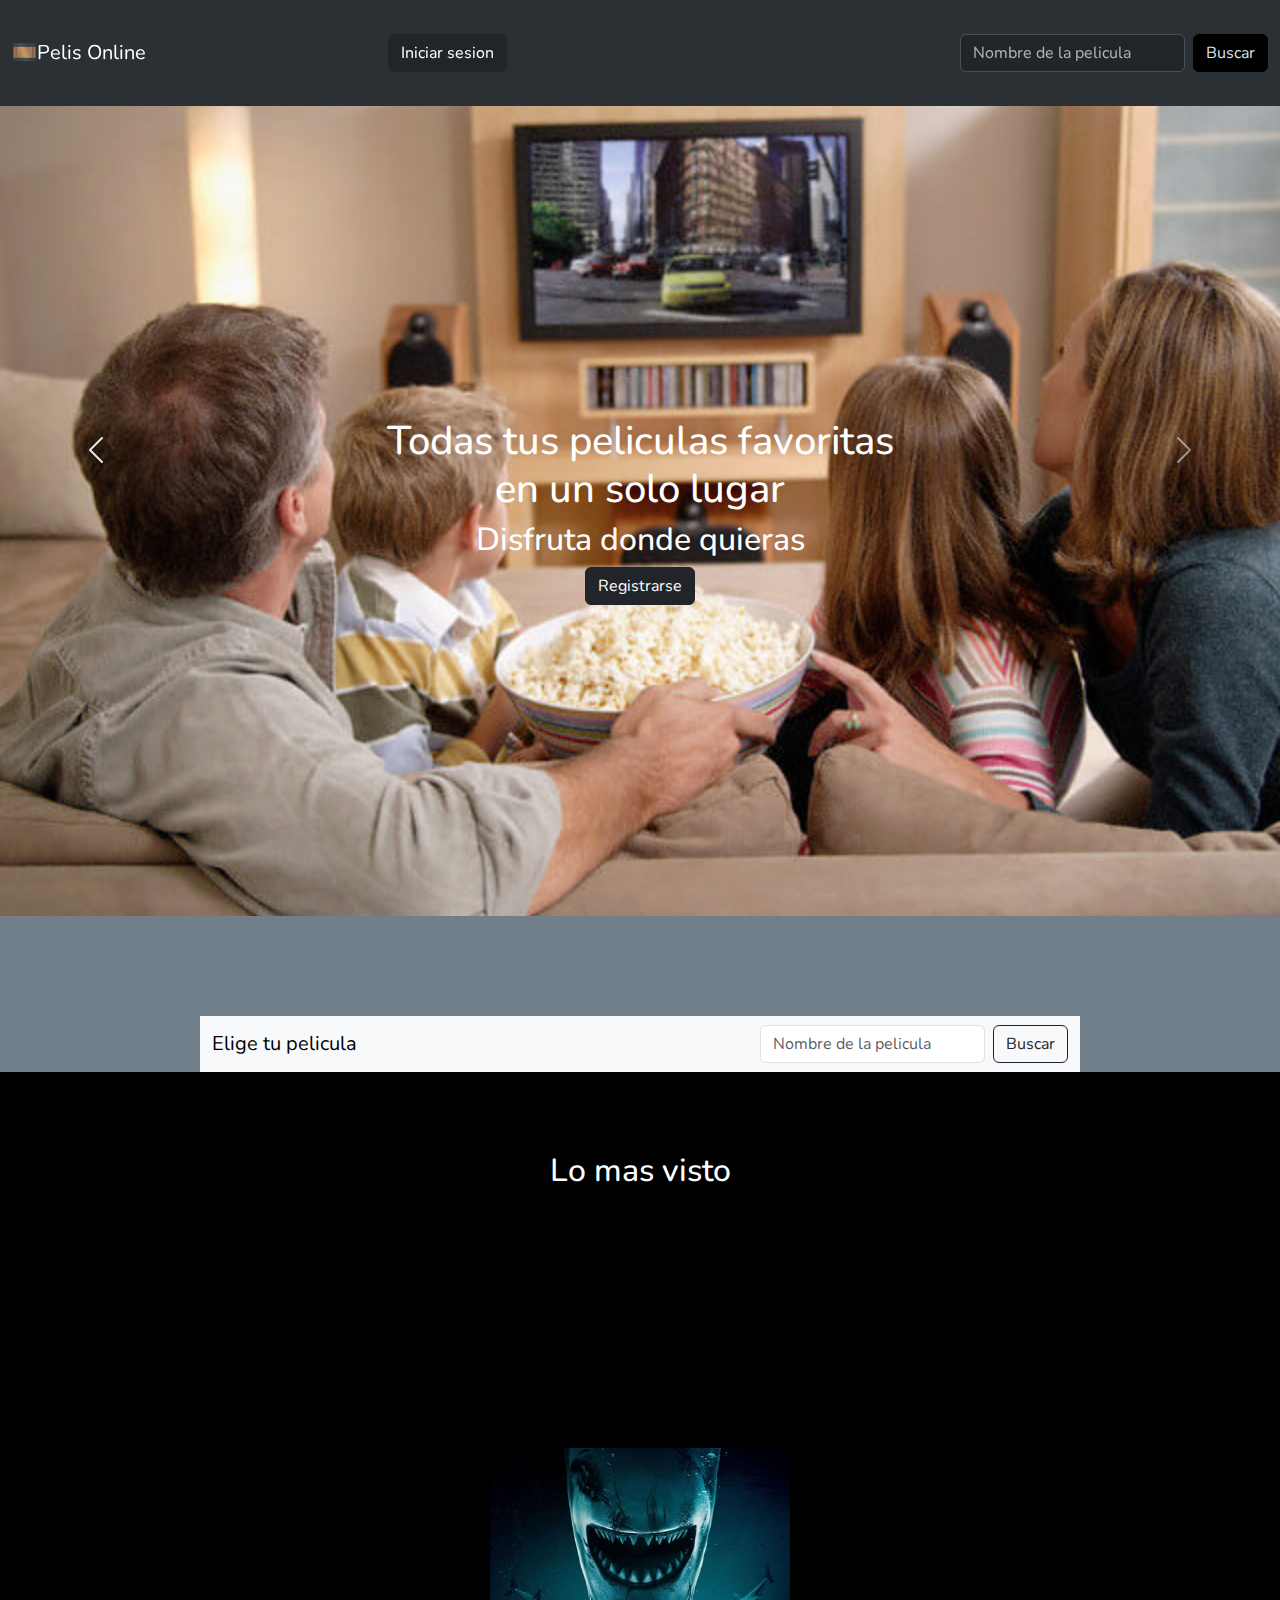
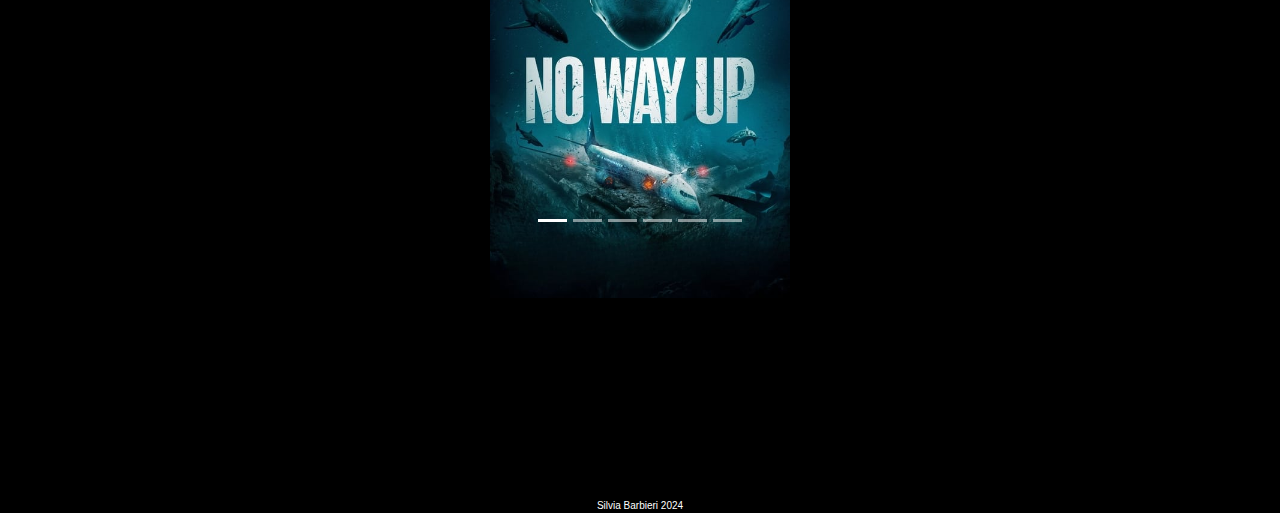
<file: Preentrega1/index.html>
<!Doctype html>
<html lang="en">
  <head>
    <meta charset="utf-8">
    <meta name="viewport" content="width=device-width, initial-scale=1">
    <title>Preentrega1</title>
    <link rel="stylesheet" href="style.css">
    <link href="https://cdn.jsdelivr.net/npm/bootstrap@5.3.3/dist/css/bootstrap.min.css" rel="stylesheet" integrity="sha384-QWTKZyjpPEjISv5WaRU9OFeRpok6YctnYmDr5pNlyT2bRjXh0JMhjY6hW+ALEwIH" crossorigin="anonymous">
    <link rel="preconnect" href="https://fonts.googleapis.com">
<link rel="preconnect" href="https://fonts.gstatic.com" crossorigin>
<link href="https://fonts.googleapis.com/css2?family=Nunito:ital,wght@0,200..1000;1,200..1000&display=swap" rel="stylesheet">
  </head>
  <body class="body">
<header class="header">
    <nav class="navbar bg-body-tertiary"data-bs-theme="dark" >
        <div class="container-fluid" id="nav" >
          <a class="navbar-brand">🎞️Pelis Online</a>
            <a class="btn btn-dark" href="sesion.html" role="button">Iniciar sesion</a><br>
          <form class="d-flex" role="search"> 
          
            <input class="form-control me-2" type="search" placeholder="Nombre de la pelicula" aria-label="search">

            <button class="btn btn-outline-white"type="submit" id="btbuscar" >Buscar</button>
          </form>
        </div>
      </nav>
</header> 
<section class="foto">
  <h1>Todas tus peliculas favoritas<br> en un solo lugar</h1>
  <h2>Disfruta donde quieras</h2>
  <a class="btn btn-dark" href="registro.html" role="button">Registrarse</a>
</section>
<section id="buscador">
  <nav class="navbar bg-body-tertiary	 ">
    <div class="container-fluid">
      <a class="navbar-brand">Elige tu pelicula</a>
      <form class="d-flex" role="search">
        <input class="form-control me-2" type="search" placeholder="Nombre de la pelicula" aria-label="Search">
        <button class="btn btn-outline-dark" type="submit">Buscar</button>
      </form>
    </div>
  </nav>
      </form>
    </div>
  </nav>
</section>
<section id="lomasvisto">
  <h2>Lo mas visto</h2>
  <!--carrusel-->
  <div class="container">
			<div class="row">
				<div class="mx-auto">
  <div id="carouselExampleIndicators" class="carousel slide">
    <div class="carousel-indicators">
      <button type="button" data-bs-target="#carouselExampleIndicators" data-bs-slide-to="0" class="active" aria-current="true" aria-label="Slide 1"></button>
      <button type="button" data-bs-target="#carouselExampleIndicators" data-bs-slide-to="1" aria-label="Slide 2"></button>
      <button type="button" data-bs-target="#carouselExampleIndicators" data-bs-slide-to="2" aria-label="Slide 3"></button>
      <button type="button" data-bs-target="#carouselExampleIndicators" data-bs-slide-to="3" aria-label="Slide 4"></button>
      <button type="button" data-bs-target="#carouselExampleIndicators" data-bs-slide-to="4" aria-label="Slide 5"></button>
      <button type="button" data-bs-target="#carouselExampleIndicators" data-bs-slide-to="5" aria-label="Slide 6"></button>    
    </div>
    <div class="carousel-inner">
      <div class="carousel-item active">
        <img src="img\no way up.jpg" class="d-block w-100" alt="noway">
      </div>
      </div>
      <div class="carousel-item">
        <img src="img\dune.jpg" class="d-block w-100" alt="dune">
      </div>
      <div class="carousel-item">
        <img src="img\kunfupanda.jpg" class="d-block w-100" alt="kfpanda">
      </div>
      <div class="carousel-item">
        <img src="img\thetree.jpg" class="d-block w-100" alt="thetree">
      </div>
      <div class="carousel-item">
      <img src="img\peli2.jpg" class="d-block w-100" alt="peli2">
    </div>
    <div class="carousel-item">
      <img src="img\gozila.jpg" class="d-block w-100" alt="gozila">
    </div>
    </div>
    <button class="carousel-control-prev" type="button" data-bs-target="#carouselExampleIndicators" data-bs-slide="prev">
      <span class="carousel-control-prev-icon" aria-hidden="true"></span>
      <span class="visually-hidden">Previous</span>
    </button>
    <button class="carousel-control-next" type="button" data-bs-target="#carouselExampleIndicators" data-bs-slide="next">
      <span class="carousel-control-next-icon" aria-hidden="true"></span>
      <span class="visually-hidden">Next</span>
    </button>
</div>
      </div>
    </div>
  </section>
<footer>Silvia Barbieri 2024</footer>
    <script src="https://cdn.jsdelivr.net/npm/bootstrap@5.3.3/dist/js/bootstrap.bundle.min.js" integrity="sha384-YvpcrYf0tY3lHB60NNkmXc5s9fDVZLESaAA55NDzOxhy9GkcIdslK1eN7N6jIeHz" crossorigin="anonymous"></script>
  </body>
</html>
</file>
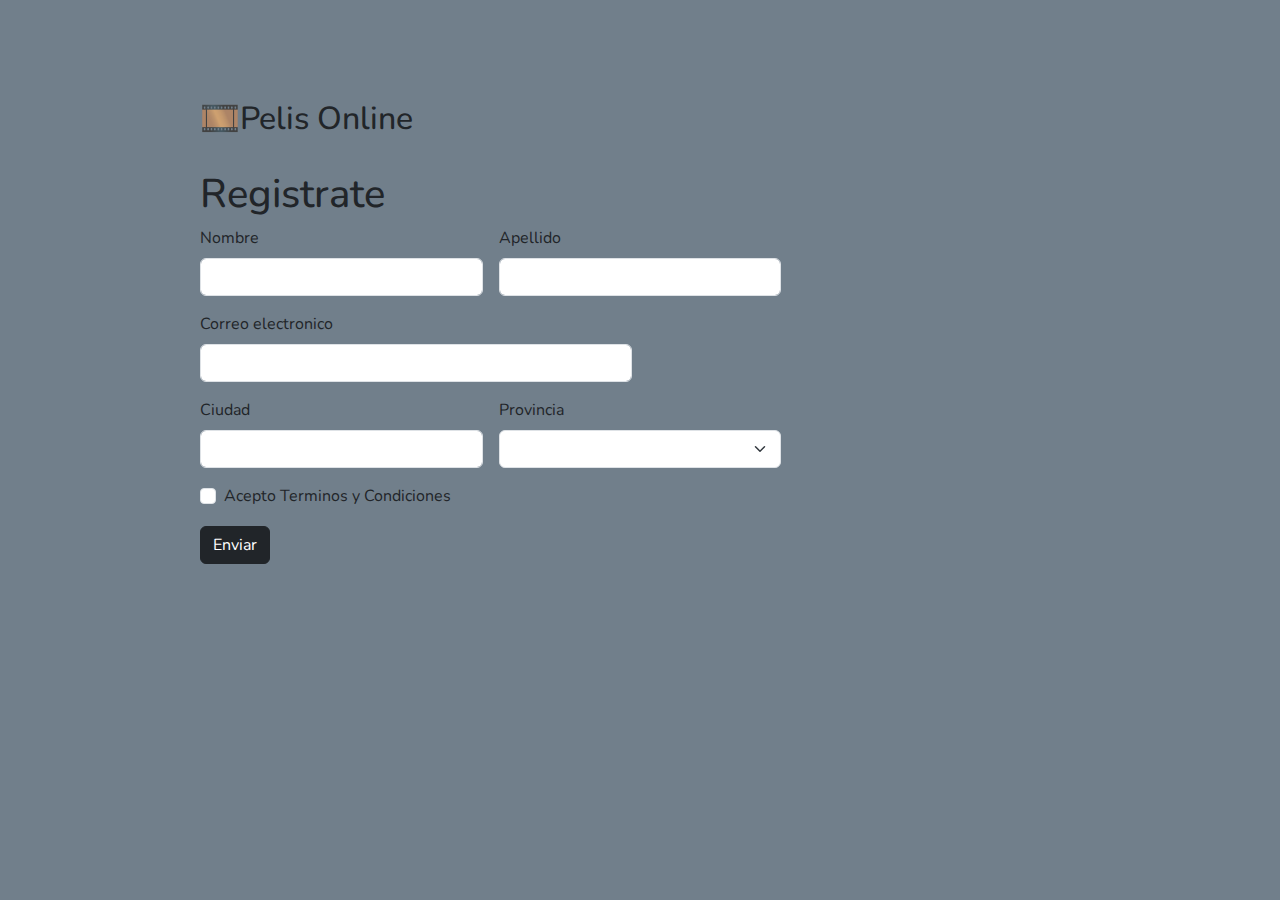
<file: Preentrega1/registro.html>
<!DOCTYPE html>
<html lang="en">
<head>
    <meta charset="UTF-8">
    <meta name="viewport" content="width=device-width, initial-scale=1.0">
    <title>Registro</title>
    <link rel="stylesheet" href="style.css">
    <link href="https://cdn.jsdelivr.net/npm/bootstrap@5.3.3/dist/css/bootstrap.min.css" rel="stylesheet" integrity="sha384-QWTKZyjpPEjISv5WaRU9OFeRpok6YctnYmDr5pNlyT2bRjXh0JMhjY6hW+ALEwIH" crossorigin="anonymous">
    <link rel="preconnect" href="https://fonts.googleapis.com">
<link rel="preconnect" href="https://fonts.gstatic.com" crossorigin>
    <link href="https://fonts.googleapis.com/css2?family=Nunito:ital,wght@0,200..1000;1,200..1000&display=swap" rel="stylesheet">
</head>
<body id="registro">
      <a class="navbar-brand" href="index.html">
        <h2>🎞️Pelis Online</a></h2><br>
    <h1>Registrate</h1>
    <form class="row g-3 needs-validation" novalidate>
        <div class="col-md-4">
          <label for="validationCustom01" class="form-label">Nombre</label>
          <input type="text" class="form-control">
          <div class="valid-feedback">
          </div>
        </div>
        <div class="col-md-4">
          <label for="validationCustom02" class="form-label">Apellido</label>
          <input type="text" class="form-control">
          <div class="valid-feedback">
          </div>
        </div>
        <div class="col-md-6">
          <label for="exampleInputEmail1" class="form-label">Correo electronico</label>
          <input type="email" class="form-control" id="exampleInputEmail1" aria-describedby="emailHelp">
        </div>
        </div>
        <div class="col-md-5"></div>
        <div class="col-md-4">
          <label for="validationCustom03" class="form-label">Ciudad</label>
          <input type="text" class="form-control" id="validationCustom03" required>
          <div class="invalid-feedback">
            Please provide a valid city.
          </div>
        </div>
        <div class="col-md-4">
          <label for="validationCustom04" class="form-label">Provincia</label>
          <select class="form-select" id="validationCustom04" required>
          </select>
          <div class="invalid-feedback">
            Please select a valid state.
          </div>
        </div>
        <div class="col-12">
          <div class="form-check">
            <input class="form-check-input" type="checkbox" value="" id="invalidCheck" required>
            <label class="form-check-label" for="invalidCheck">
              Acepto Terminos y Condiciones
            </label>
            <div class="invalid-feedback">
              You must agree before submitting.
            </div>
          </div>
        </div>
        <div class="col-12">
          <button class="btn btn-dark" type="submit">Enviar</button>
        </div>
      </form>





    <script src="https://cdn.jsdelivr.net/npm/bootstrap@5.3.3/dist/js/bootstrap.bundle.min.js" integrity="sha384-YvpcrYf0tY3lHB60NNkmXc5s9fDVZLESaAA55NDzOxhy9GkcIdslK1eN7N6jIeHz" crossorigin="anonymous"></script> 
</body>
</html>
</file>
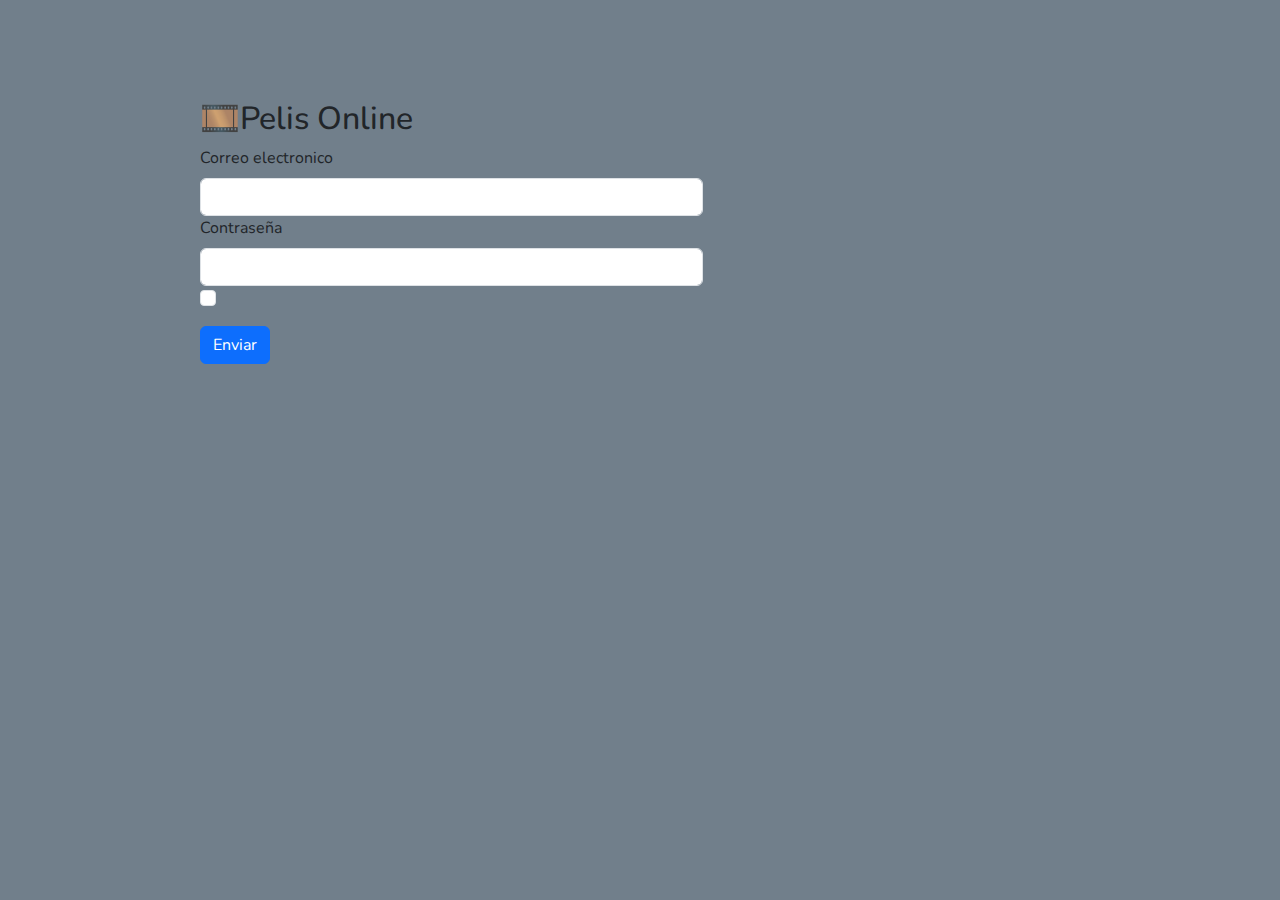
<file: Preentrega1/sesion.html>
<!DOCTYPE html>
<html lang="en">
<head>
    <meta charset="UTF-8">
    <meta name="viewport" content="width=device-width, initial-scale=1.0">
    <title>INICIO DE SESION</title>
    <link rel="stylesheet" href="style.css">
    <link href="https://cdn.jsdelivr.net/npm/bootstrap@5.3.3/dist/css/bootstrap.min.css" rel="stylesheet" integrity="sha384-QWTKZyjpPEjISv5WaRU9OFeRpok6YctnYmDr5pNlyT2bRjXh0JMhjY6hW+ALEwIH" crossorigin="anonymous">
    <link rel="preconnect" href="https://fonts.googleapis.com">
<link rel="preconnect" href="https://fonts.gstatic.com" crossorigin>
<link href="https://fonts.googleapis.com/css2?family=Nunito:ital,wght@0,200..1000;1,200..1000&display=swap" rel="stylesheet">
</head>
<body id="sesion">
  <a class="navbar-brand" href="index.html">
   <h2>🎞️Pelis Online</a></h2>
    <form>
      <div class="row">
        <div class="col-7">
        <div class="mb-7">
          <label for="exampleInputEmail1" class="form-label">Correo electronico</label>
          <input type="email" class="form-control" id="exampleInputEmail1" aria-describedby="emailHelp">
        </div>
      </div>
        <div class="col-7">
        <div class="mb-7">
          <label for="exampleInputPassword1" class="form-label">Contraseña</label>
          <input type="password" class="form-control" id="exampleInputPassword1">
        </div>
        </div>
          <div class="col-6">
        <div class="mb-3 form-check">
          <input type="checkbox" class="form-check-input" id="exampleCheck1">
        </div>
        <button type="submit" class="btn btn-primary">Enviar</button>
      </div>
      </div>
      </form>



    <script src="https://cdn.jsdelivr.net/npm/bootstrap@5.3.3/dist/js/bootstrap.bundle.min.js" integrity="sha384-YvpcrYf0tY3lHB60NNkmXc5s9fDVZLESaAA55NDzOxhy9GkcIdslK1eN7N6jIeHz" crossorigin="anonymous"></script>
</body>
</html>
</file>
<file: Preentrega1/style.css>
.body{
  font-family: "Nunito", sans-serif;
  font-optical-sizing: auto;
  font-weight: 400;
  font-style: normal;
  background-color:black ;
}


#nav{
    background-color:dark;
    color: #ffffff;
    height: 10vh;
    position: sticky;
    top: 0;
    z-index: 10;
    align-content: center;
}
#btsesion{
    background-color: black;
    border-color: black;
}

#btbuscar{
    background-color: black;
    border-color: black;
}
.foto{
    background-image: url(img/enseña-a-tu-hijo-a-ver-la-televisión.jpg);
    color: white;
    background-size: cover;
    background-position: center;
    height: 90vh;
    display: flex;
    flex-direction: column;
    justify-content: center;
    align-items: center;
    text-align: center;
}

footer{
    font-family: 'Lucida Sans', 'Lucida Sans Regular', 'Lucida Grande', 'Lucida Sans Unicode', Geneva, Verdana, sans-serif;
    text-align: center;
    background-color: black;
    color: white ;
    font-size: 10px;
}
#registro{
  font-family: "Nunito", sans-serif;
  font-optical-sizing: auto;
  font-weight: 400;
  font-style: normal;
  background-color: #717F8B;
  padding-left: 200px;
  padding-right: 200px;
  padding-top: 100px;
}
#lomasvisto{
    color: #ffffff;
    text-align: center;
    padding-top: 80px;
    padding-bottom: 0%;
    
}
.container{
    display: flex;  
    align-items: center;  
    justify-content: center; 
    min-height: 100vh;  
  }
#carouselExampleIndicators{
    width: 300px;
    height: 400px;
}
#home{
    justify-content: center;
}

#sesion{
    font-family: "Nunito", sans-serif;
    font-optical-sizing: auto;
    font-weight: 400;
    font-style: normal;
    background-color: #717F8B;
    padding-left: 200px;
    padding-right: 200px;
    padding-top: 100px; 
}
#buscador{
    font-family: "Nunito", sans-serif;
    font-optical-sizing: auto;
    font-weight: 400;
    font-style: normal;
    background-color: #717F8B;
    padding-left: 200px;
    padding-right: 200px;
    padding-top: 100px;
  }
</file>
